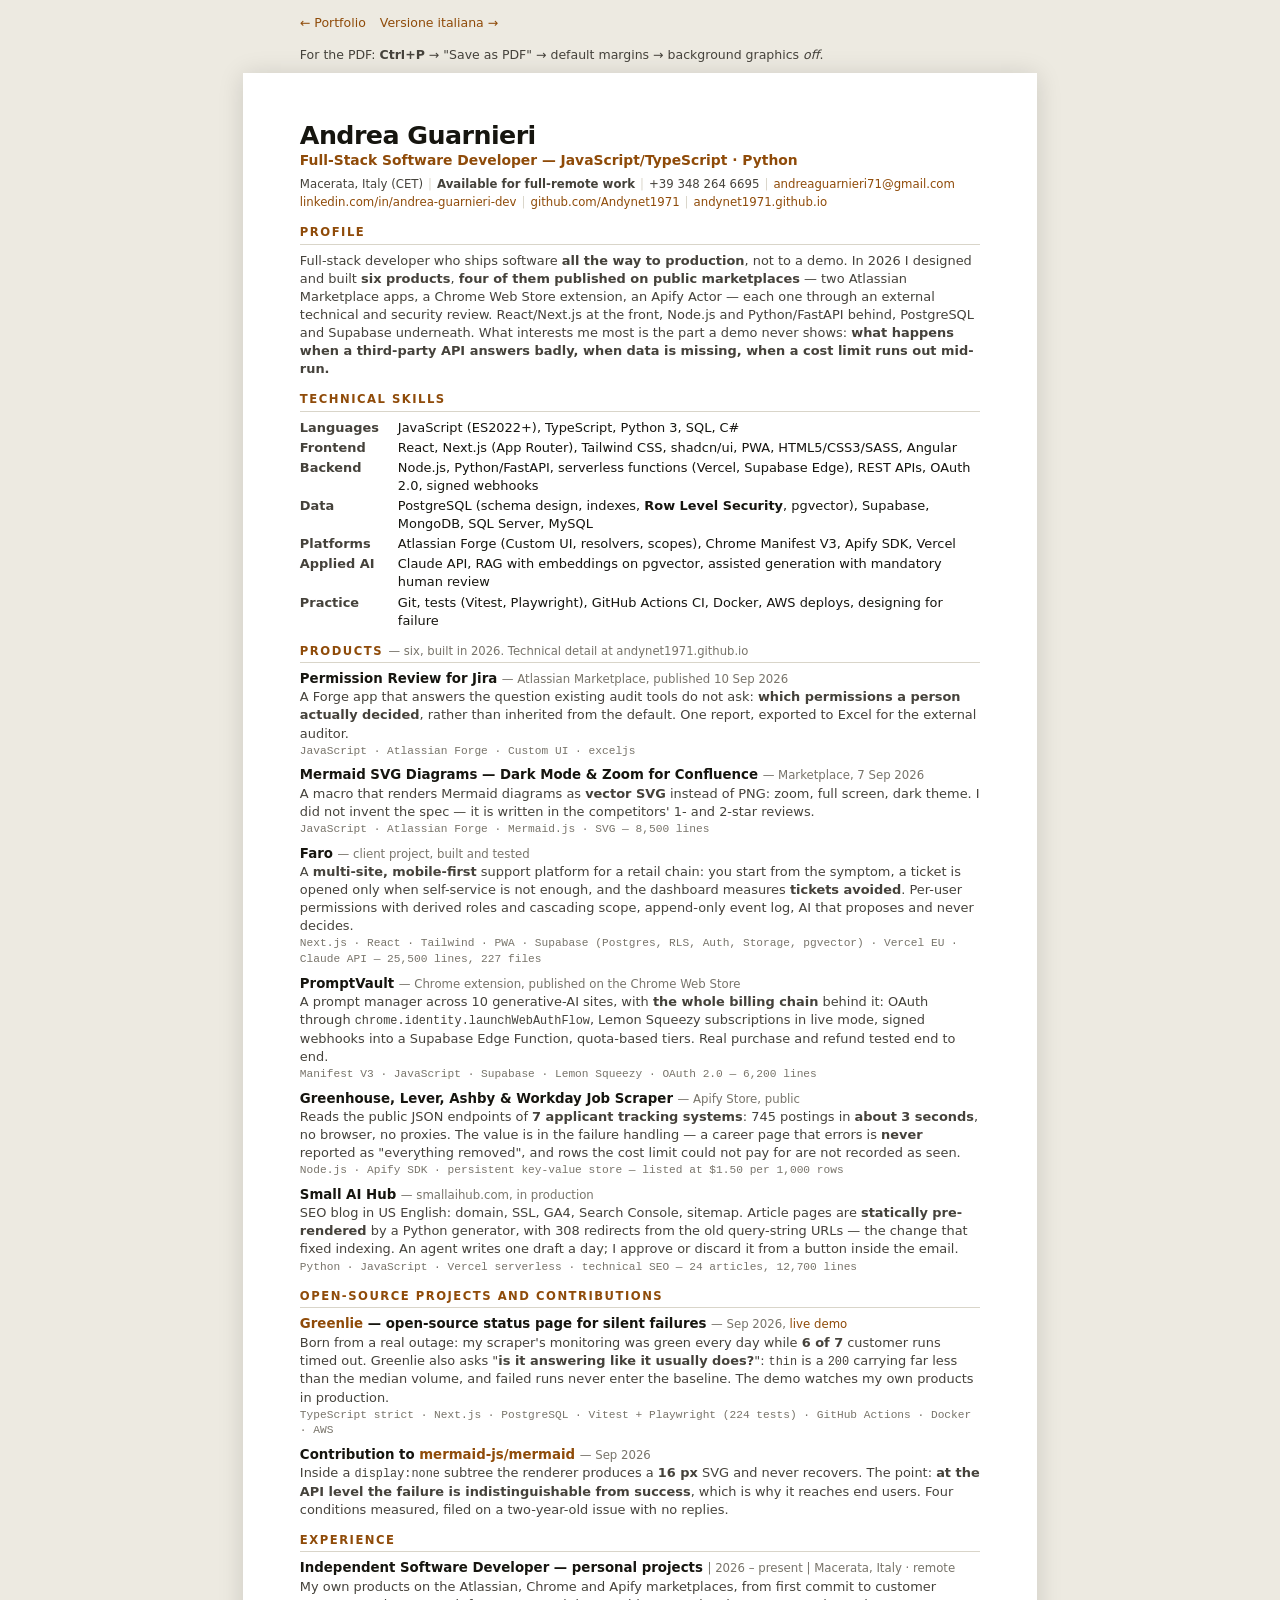
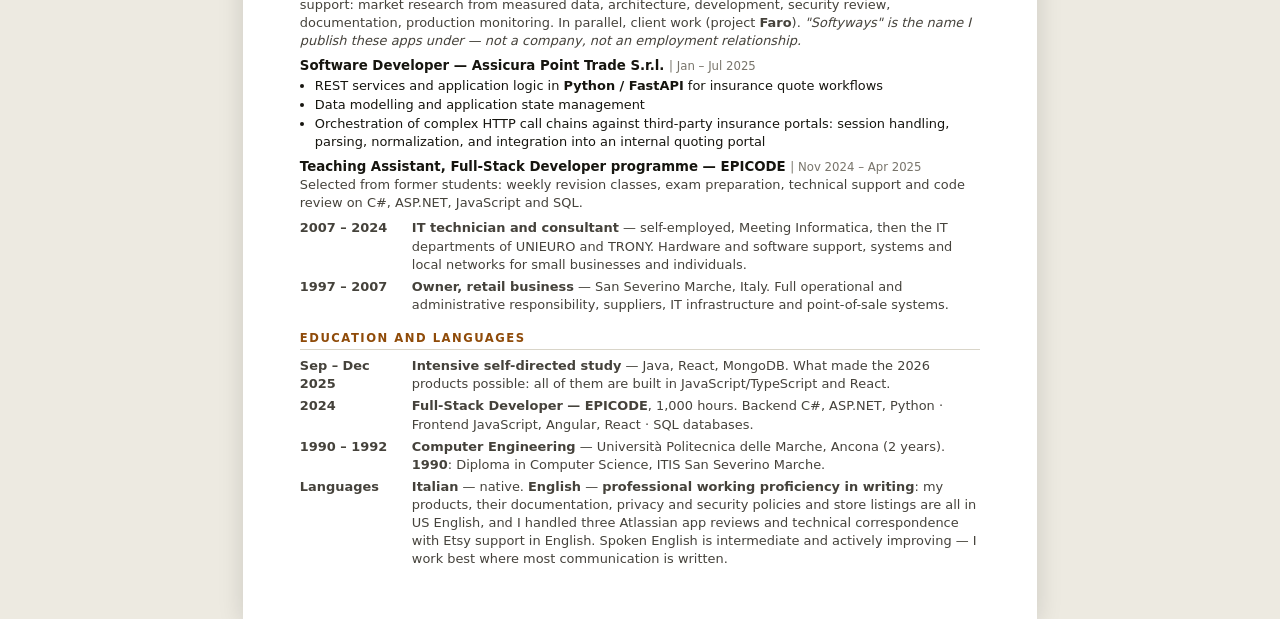
<file: cv-en.html>
<!DOCTYPE html>
<html lang="en">
<head>
<meta charset="utf-8">
<meta name="viewport" content="width=device-width, initial-scale=1">
<title>Andrea Guarnieri — Résumé</title>
<meta name="description" content="Andrea Guarnieri — full-stack developer: JavaScript/TypeScript, Python, React/Next.js, Supabase. Six products built in 2026, four on public marketplaces.">
<link rel="icon" href="data:image/svg+xml,<svg xmlns='http://www.w3.org/2000/svg' viewBox='0 0 100 100'><text y='.9em' font-size='90' font-family='system-ui'>&#x2699;</text></svg>">
<style>
/* Résumé — two A4 pages. Ctrl+P → "Save as PDF".
   Real text, no columns, no layout tables: ATS-readable. */
:root { --ink:#16150f; --soft:#45423b; --faint:#78746a; --line:#d9d5c9; --accent:#8f4b09; --bg:#fff; }
* { box-sizing: border-box; }
body {
  margin: 0; background: #edeae1; color: var(--ink);
  font-family: ui-sans-serif, system-ui, -apple-system, "Segoe UI", Inter, Roboto, Arial, sans-serif;
  font-size: 9.7pt; line-height: 1.4; -webkit-font-smoothing: antialiased;
}
.sheet { background: var(--bg); max-width: 210mm; margin: 0 auto; padding: 13mm 15mm; box-shadow: 0 2px 24px rgba(0,0,0,.14); }
a { color: var(--accent); text-decoration: none; }
a:hover { text-decoration: underline; }

h1 { font-size: 19pt; line-height: 1.05; margin: 0 0 2px; letter-spacing: -.022em; }
.role { font-size: 10.4pt; color: var(--accent); font-weight: 600; margin: 0 0 6px; }
.contact { font-size: 8.8pt; color: var(--soft); margin: 0; line-height: 1.5; }
.sep { color: var(--line); padding: 0 5px; }

h2 { font-size: 8.7pt; letter-spacing: .13em; text-transform: uppercase; color: var(--accent);
     border-bottom: 1.2px solid var(--line); padding-bottom: 3px; margin: 13px 0 7px; }
h2 .hint { text-transform: none; letter-spacing: 0; color: var(--faint); font-weight: 400; }
p { margin: 0 0 5px; }
.lead { color: var(--soft); }
ul { margin: 2px 0 5px; padding-left: 15px; }
li { margin-bottom: 1px; }
strong { font-weight: 650; }
code { font-family: ui-monospace, Menlo, Consolas, monospace; font-size: .92em; }

.row { margin-bottom: 7px; break-inside: avoid; }
.row .t { font-weight: 650; font-size: 10pt; line-height: 1.3; display: block; }
.row .t em { font-weight: 400; font-style: normal; color: var(--faint); font-size: 8.8pt; }
.row p { margin: 1px 0 0; color: var(--soft); }
.row .stack { font-size: 8.4pt; color: var(--faint); font-family: ui-monospace, Menlo, Consolas, monospace; margin-top: 1px; }

dl.grid { display: grid; grid-template-columns: 86px 1fr; gap: 2px 12px; margin: 0; }
dl.grid dt { font-weight: 650; color: var(--soft); }
dl.grid dd { margin: 0; }

.short { display: grid; grid-template-columns: 100px 1fr; gap: 1px 12px; }
.short div { font-weight: 650; color: var(--soft); }
.short p { margin: 0 0 3px; color: var(--soft); }

.bar { max-width: 210mm; margin: 14px auto 10px; padding: 0 15mm; font-size: 9.4pt; color: #45423b; display: flex; gap: 14px; flex-wrap: wrap; }
.bar a { color: #8f4b09; }

@media print {
  body { background: #fff; font-size: 9.8pt; line-height: 1.39; }
  .sheet { box-shadow: none; max-width: none; padding: 0; margin: 0; }
  .bar { display: none; }
  @page { size: A4; margin: 12mm 14mm; }
  h2, .row .t { break-after: avoid; }
  a { color: var(--ink); }
}
</style>
</head>
<body>

<div class="bar">
  <a href="index.html">← Portfolio</a>
  <a href="cv.html">Versione italiana →</a>
  <span>For the PDF: <strong>Ctrl+P</strong> → "Save as PDF" → default margins → background graphics <em>off</em>.</span>
</div>

<div class="sheet">

<h1>Andrea Guarnieri</h1>
<p class="role">Full-Stack Software Developer — JavaScript/TypeScript · Python</p>
<p class="contact">
  Macerata, Italy (CET)<span class="sep">|</span><strong>Available for full-remote work</strong><span class="sep">|</span>+39 348 264 6695<span class="sep">|</span><a href="mailto:andreaguarnieri71@gmail.com">andreaguarnieri71@gmail.com</a><br>
  <a href="https://www.linkedin.com/in/andrea-guarnieri-dev">linkedin.com/in/andrea-guarnieri-dev</a><span class="sep">|</span><a href="https://github.com/Andynet1971">github.com/Andynet1971</a><span class="sep">|</span><a href="https://andynet1971.github.io">andynet1971.github.io</a>
</p>

<h2>Profile</h2>
<p class="lead">Full-stack developer who ships software <strong>all the way to production</strong>, not to a demo. In 2026 I designed and built <strong>six products</strong>, <strong>four of them published on public marketplaces</strong> — two Atlassian Marketplace apps, a Chrome Web Store extension, an Apify Actor — each one through an external technical and security review. React/Next.js at the front, Node.js and Python/FastAPI behind, PostgreSQL and Supabase underneath. What interests me most is the part a demo never shows: <strong>what happens when a third-party API answers badly, when data is missing, when a cost limit runs out mid-run.</strong></p>

<h2>Technical skills</h2>
<dl class="grid">
  <dt>Languages</dt><dd>JavaScript (ES2022+), TypeScript, Python 3, SQL, C#</dd>
  <dt>Frontend</dt><dd>React, Next.js (App Router), Tailwind CSS, shadcn/ui, PWA, HTML5/CSS3/SASS, Angular</dd>
  <dt>Backend</dt><dd>Node.js, Python/FastAPI, serverless functions (Vercel, Supabase Edge), REST APIs, OAuth 2.0, signed webhooks</dd>
  <dt>Data</dt><dd>PostgreSQL (schema design, indexes, <strong>Row Level Security</strong>, pgvector), Supabase, MongoDB, SQL Server, MySQL</dd>
  <dt>Platforms</dt><dd>Atlassian Forge (Custom UI, resolvers, scopes), Chrome Manifest V3, Apify SDK, Vercel</dd>
  <dt>Applied AI</dt><dd>Claude API, RAG with embeddings on pgvector, assisted generation with mandatory human review</dd>
  <dt>Practice</dt><dd>Git, tests (Vitest, Playwright), GitHub Actions CI, Docker, AWS deploys, designing for failure</dd>
</dl>

<h2>Products <span class="hint">— six, built in 2026. Technical detail at andynet1971.github.io</span></h2>

<div class="row">
  <span class="t">Permission Review for Jira <em>— Atlassian Marketplace, published 10 Sep 2026</em></span>
  <p>A Forge app that answers the question existing audit tools do not ask: <strong>which permissions a person actually decided</strong>, rather than inherited from the default. One report, exported to Excel for the external auditor.</p>
  <p class="stack">JavaScript · Atlassian Forge · Custom UI · exceljs</p>
</div>

<div class="row">
  <span class="t">Mermaid SVG Diagrams — Dark Mode &amp; Zoom for Confluence <em>— Marketplace, 7 Sep 2026</em></span>
  <p>A macro that renders Mermaid diagrams as <strong>vector SVG</strong> instead of PNG: zoom, full screen, dark theme. I did not invent the spec — it is written in the competitors' 1- and 2-star reviews.</p>
  <p class="stack">JavaScript · Atlassian Forge · Mermaid.js · SVG — 8,500 lines</p>
</div>

<div class="row">
  <span class="t">Faro <em>— client project, built and tested</em></span>
  <p>A <strong>multi-site, mobile-first</strong> support platform for a retail chain: you start from the symptom, a ticket is opened only when self-service is not enough, and the dashboard measures <strong>tickets avoided</strong>. Per-user permissions with derived roles and cascading scope, append-only event log, AI that proposes and never decides.</p>
  <p class="stack">Next.js · React · Tailwind · PWA · Supabase (Postgres, RLS, Auth, Storage, pgvector) · Vercel EU · Claude API — 25,500 lines, 227 files</p>
</div>

<div class="row">
  <span class="t">PromptVault <em>— Chrome extension, published on the Chrome Web Store</em></span>
  <p>A prompt manager across 10 generative-AI sites, with <strong>the whole billing chain</strong> behind it: OAuth through <code>chrome.identity.launchWebAuthFlow</code>, Lemon Squeezy subscriptions in live mode, signed webhooks into a Supabase Edge Function, quota-based tiers. Real purchase and refund tested end to end.</p>
  <p class="stack">Manifest V3 · JavaScript · Supabase · Lemon Squeezy · OAuth 2.0 — 6,200 lines</p>
</div>

<div class="row">
  <span class="t">Greenhouse, Lever, Ashby &amp; Workday Job Scraper <em>— Apify Store, public</em></span>
  <p>Reads the public JSON endpoints of <strong>7 applicant tracking systems</strong>: 745 postings in <strong>about 3 seconds</strong>, no browser, no proxies. The value is in the failure handling — a career page that errors is <strong>never</strong> reported as "everything removed", and rows the cost limit could not pay for are not recorded as seen.</p>
  <p class="stack">Node.js · Apify SDK · persistent key-value store — listed at $1.50 per 1,000 rows</p>
</div>

<div class="row">
  <span class="t">Small AI Hub <em>— smallaihub.com, in production</em></span>
  <p>SEO blog in US English: domain, SSL, GA4, Search Console, sitemap. Article pages are <strong>statically pre-rendered</strong> by a Python generator, with 308 redirects from the old query-string URLs — the change that fixed indexing. An agent writes one draft a day; I approve or discard it from a button inside the email.</p>
  <p class="stack">Python · JavaScript · Vercel serverless · technical SEO — 24 articles, 12,700 lines</p>
</div>

<h2>Open-source projects and contributions</h2>

<div class="row">
  <span class="t"><a href="https://github.com/Andynet1971/greenlie">Greenlie</a> — open-source status page for silent failures <em>— Sep 2026, <a href="https://greenlie.18-159-116-161.sslip.io">live demo</a></em></span>
  <p>Born from a real outage: my scraper's monitoring was green every day while <strong>6 of 7</strong> customer runs timed out. Greenlie also asks "<strong>is it answering like it usually does?</strong>": <code>thin</code> is a <code>200</code> carrying far less than the median volume, and failed runs never enter the baseline. The demo watches my own products in production.</p>
  <p class="stack">TypeScript strict · Next.js · PostgreSQL · Vitest + Playwright (224 tests) · GitHub Actions · Docker · AWS</p>
</div>

<div class="row">
  <span class="t">Contribution to <a href="https://github.com/mermaid-js/mermaid/issues/5676">mermaid-js/mermaid</a> <em>— Sep 2026</em></span>
  <p>Inside a <code>display:none</code> subtree the renderer produces a <strong>16 px</strong> SVG and never recovers. The point: <strong>at the API level the failure is indistinguishable from success</strong>, which is why it reaches end users. Four conditions measured, filed on a two-year-old issue with no replies.</p>
</div>

<h2>Experience</h2>

<div class="row">
  <span class="t">Independent Software Developer — personal projects <em>| 2026 – present | Macerata, Italy · remote</em></span>
  <p>My own products on the Atlassian, Chrome and Apify marketplaces, from first commit to customer support: market research from measured data, architecture, development, security review, documentation, production monitoring. In parallel, client work (project <strong>Faro</strong>). <em>"Softyways" is the name I publish these apps under — not a company, not an employment relationship.</em></p>
</div>

<div class="row">
  <span class="t">Software Developer — Assicura Point Trade S.r.l. <em>| Jan – Jul 2025</em></span>
  <ul>
    <li>REST services and application logic in <strong>Python / FastAPI</strong> for insurance quote workflows</li>
    <li>Data modelling and application state management</li>
    <li>Orchestration of complex HTTP call chains against third-party insurance portals: session handling, parsing, normalization, and integration into an internal quoting portal</li>
  </ul>
</div>

<div class="row">
  <span class="t">Teaching Assistant, Full-Stack Developer programme — EPICODE <em>| Nov 2024 – Apr 2025</em></span>
  <p>Selected from former students: weekly revision classes, exam preparation, technical support and code review on C#, ASP.NET, JavaScript and SQL.</p>
</div>

<div class="short">
  <div>2007 – 2024</div><p><strong>IT technician and consultant</strong> — self-employed, Meeting Informatica, then the IT departments of UNIEURO and TRONY. Hardware and software support, systems and local networks for small businesses and individuals.</p>
  <div>1997 – 2007</div><p><strong>Owner, retail business</strong> — San Severino Marche, Italy. Full operational and administrative responsibility, suppliers, IT infrastructure and point-of-sale systems.</p>
</div>

<h2>Education and languages</h2>
<div class="short">
  <div>Sep – Dec 2025</div><p><strong>Intensive self-directed study</strong> — Java, React, MongoDB. What made the 2026 products possible: all of them are built in JavaScript/TypeScript and React.</p>
  <div>2024</div><p><strong>Full-Stack Developer — EPICODE</strong>, 1,000 hours. Backend C#, ASP.NET, Python · Frontend JavaScript, Angular, React · SQL databases.</p>
  <div>1990 – 1992</div><p><strong>Computer Engineering</strong> — Università Politecnica delle Marche, Ancona (2 years). <strong>1990</strong>: Diploma in Computer Science, ITIS San Severino Marche.</p>
  <div>Languages</div><p><strong>Italian</strong> — native. <strong>English</strong> — <strong>professional working proficiency in writing</strong>: my products, their documentation, privacy and security policies and store listings are all in US English, and I handled three Atlassian app reviews and technical correspondence with Etsy support in English. Spoken English is intermediate and actively improving — I work best where most communication is written.</p>
</div>

</div>
<script data-goatcounter="https://andynet1971.goatcounter.com/count" async src="https://gc.zgo.at/count.js"></script>
</body>
</html>
</file>
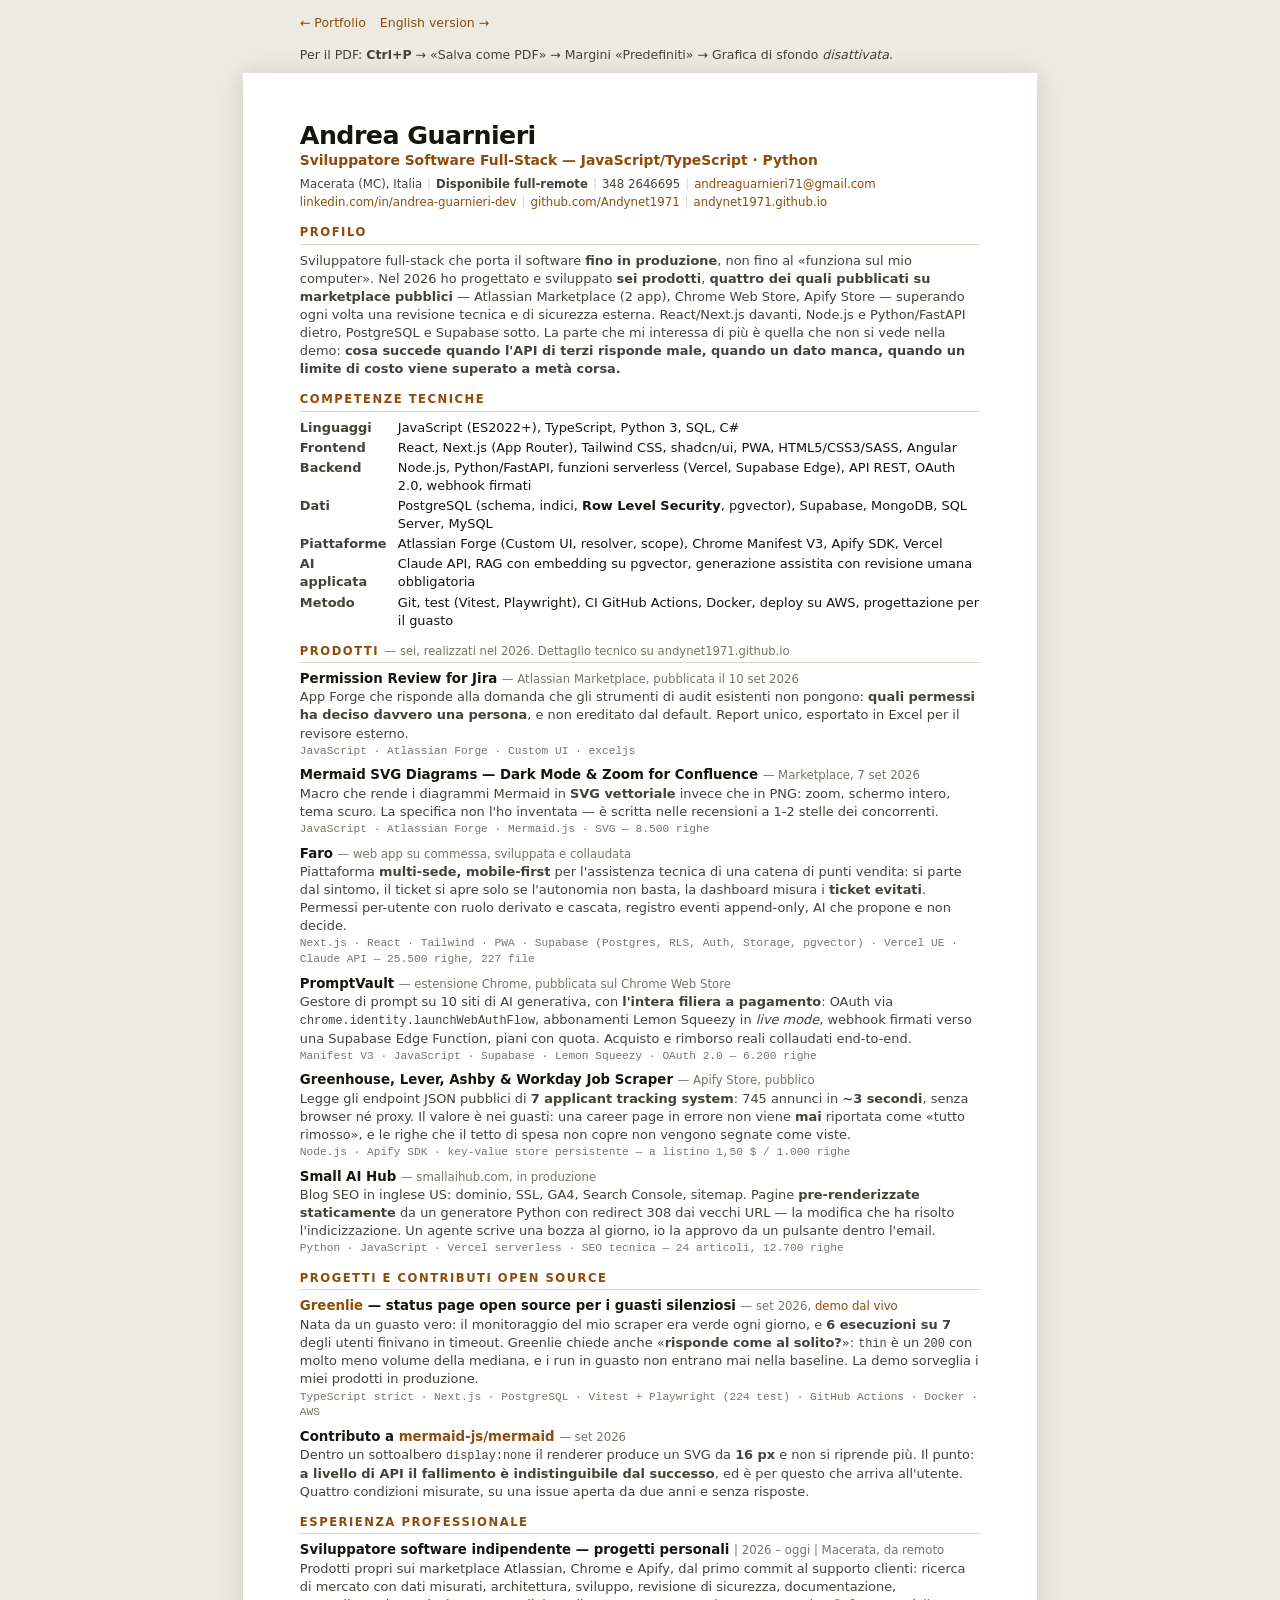
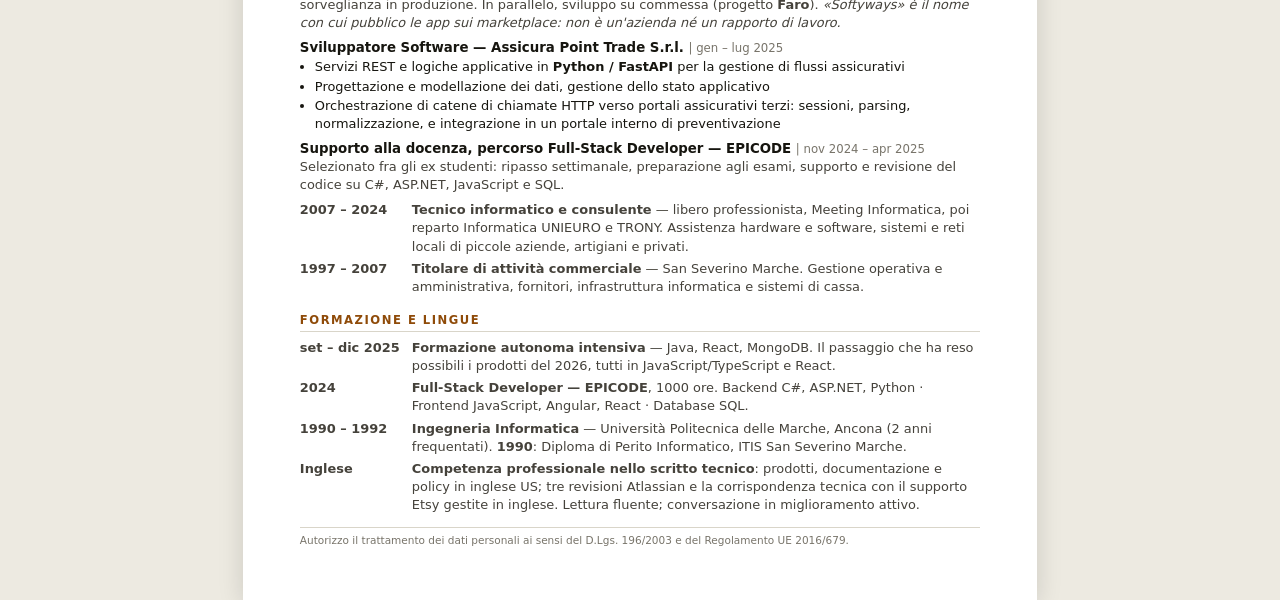
<file: cv.html>
<!DOCTYPE html>
<html lang="it">
<head>
<meta charset="utf-8">
<meta name="viewport" content="width=device-width, initial-scale=1">
<title>Andrea Guarnieri — Curriculum Vitae</title>
<meta name="description" content="Curriculum di Andrea Guarnieri, sviluppatore software full-stack: JavaScript/TypeScript, Python, React/Next.js, Supabase.">
<link rel="icon" href="data:image/svg+xml,<svg xmlns='http://www.w3.org/2000/svg' viewBox='0 0 100 100'><text y='.9em' font-size='90' font-family='system-ui'>&#x2699;</text></svg>">
<style>
/* CV — due pagine A4. Ctrl+P → «Salva come PDF».
   Testo vero, niente colonne, niente tabelle di layout: leggibile dagli ATS. */
:root { --ink:#16150f; --soft:#45423b; --faint:#78746a; --line:#d9d5c9; --accent:#8f4b09; --bg:#fff; }
* { box-sizing: border-box; }
body {
  margin: 0; background: #edeae1; color: var(--ink);
  font-family: ui-sans-serif, system-ui, -apple-system, "Segoe UI", Inter, Roboto, Arial, sans-serif;
  font-size: 9.7pt; line-height: 1.4; -webkit-font-smoothing: antialiased;
}
.sheet { background: var(--bg); max-width: 210mm; margin: 0 auto; padding: 13mm 15mm; box-shadow: 0 2px 24px rgba(0,0,0,.14); }
a { color: var(--accent); text-decoration: none; }
a:hover { text-decoration: underline; }

h1 { font-size: 19pt; line-height: 1.05; margin: 0 0 2px; letter-spacing: -.022em; }
.role { font-size: 10.4pt; color: var(--accent); font-weight: 600; margin: 0 0 6px; }
.contact { font-size: 8.8pt; color: var(--soft); margin: 0; line-height: 1.5; }
.sep { color: var(--line); padding: 0 5px; }

h2 { font-size: 8.7pt; letter-spacing: .13em; text-transform: uppercase; color: var(--accent);
     border-bottom: 1.2px solid var(--line); padding-bottom: 3px; margin: 13px 0 7px; }
h2 .hint { text-transform: none; letter-spacing: 0; color: var(--faint); font-weight: 400; }
p { margin: 0 0 5px; }
.lead { color: var(--soft); }
ul { margin: 2px 0 5px; padding-left: 15px; }
li { margin-bottom: 1px; }
strong { font-weight: 650; }
code { font-family: ui-monospace, Menlo, Consolas, monospace; font-size: .92em; }

.row { margin-bottom: 7px; break-inside: avoid; }
.row .t { font-weight: 650; font-size: 10pt; line-height: 1.3; display: block; }
.row .t em { font-weight: 400; font-style: normal; color: var(--faint); font-size: 8.8pt; }
.row p { margin: 1px 0 0; color: var(--soft); }
.row .stack { font-size: 8.4pt; color: var(--faint); font-family: ui-monospace, Menlo, Consolas, monospace; margin-top: 1px; }

dl.grid { display: grid; grid-template-columns: 86px 1fr; gap: 2px 12px; margin: 0; }
dl.grid dt { font-weight: 650; color: var(--soft); }
dl.grid dd { margin: 0; }

.short { display: grid; grid-template-columns: 100px 1fr; gap: 1px 12px; }
.short div { font-weight: 650; color: var(--soft); }
.short p { margin: 0 0 3px; color: var(--soft); }

.privacy { font-size: 7.9pt; color: var(--faint); margin-top: 10px; border-top: 1px solid var(--line); padding-top: 5px; }
.bar { max-width: 210mm; margin: 14px auto 10px; padding: 0 15mm; font-size: 9.4pt; color: #45423b; display: flex; gap: 14px; flex-wrap: wrap; }
.bar a { color: #8f4b09; }

@media print {
  body { background: #fff; font-size: 9.8pt; line-height: 1.39; }
  .sheet { box-shadow: none; max-width: none; padding: 0; margin: 0; }
  .bar { display: none; }
  @page { size: A4; margin: 12mm 14mm; }
  h2, .row .t { break-after: avoid; }
  a { color: var(--ink); }
}
</style>
</head>
<body>

<div class="bar">
  <a href="index.html">← Portfolio</a>
  <a href="cv-en.html">English version →</a>
  <span>Per il PDF: <strong>Ctrl+P</strong> → «Salva come PDF» → Margini «Predefiniti» → Grafica di sfondo <em>disattivata</em>.</span>
</div>

<div class="sheet">

<h1>Andrea Guarnieri</h1>
<p class="role">Sviluppatore Software Full-Stack — JavaScript/TypeScript · Python</p>
<p class="contact">
  Macerata (MC), Italia<span class="sep">|</span><strong>Disponibile full-remote</strong><span class="sep">|</span>348 2646695<span class="sep">|</span><a href="mailto:andreaguarnieri71@gmail.com">andreaguarnieri71@gmail.com</a><br>
  <a href="https://www.linkedin.com/in/andrea-guarnieri-dev">linkedin.com/in/andrea-guarnieri-dev</a><span class="sep">|</span><a href="https://github.com/Andynet1971">github.com/Andynet1971</a><span class="sep">|</span><a href="https://andynet1971.github.io">andynet1971.github.io</a>
</p>

<h2>Profilo</h2>
<p class="lead">Sviluppatore full-stack che porta il software <strong>fino in produzione</strong>, non fino al «funziona sul mio computer». Nel 2026 ho progettato e sviluppato <strong>sei prodotti</strong>, <strong>quattro dei quali pubblicati su marketplace pubblici</strong> — Atlassian Marketplace (2 app), Chrome Web Store, Apify Store — superando ogni volta una revisione tecnica e di sicurezza esterna. React/Next.js davanti, Node.js e Python/FastAPI dietro, PostgreSQL e Supabase sotto. La parte che mi interessa di più è quella che non si vede nella demo: <strong>cosa succede quando l'API di terzi risponde male, quando un dato manca, quando un limite di costo viene superato a metà corsa.</strong></p>

<h2>Competenze tecniche</h2>
<dl class="grid">
  <dt>Linguaggi</dt><dd>JavaScript (ES2022+), TypeScript, Python 3, SQL, C#</dd>
  <dt>Frontend</dt><dd>React, Next.js (App Router), Tailwind CSS, shadcn/ui, PWA, HTML5/CSS3/SASS, Angular</dd>
  <dt>Backend</dt><dd>Node.js, Python/FastAPI, funzioni serverless (Vercel, Supabase Edge), API REST, OAuth 2.0, webhook firmati</dd>
  <dt>Dati</dt><dd>PostgreSQL (schema, indici, <strong>Row Level Security</strong>, pgvector), Supabase, MongoDB, SQL Server, MySQL</dd>
  <dt>Piattaforme</dt><dd>Atlassian Forge (Custom UI, resolver, scope), Chrome Manifest V3, Apify SDK, Vercel</dd>
  <dt>AI applicata</dt><dd>Claude API, RAG con embedding su pgvector, generazione assistita con revisione umana obbligatoria</dd>
  <dt>Metodo</dt><dd>Git, test (Vitest, Playwright), CI GitHub Actions, Docker, deploy su AWS, progettazione per il guasto</dd>
</dl>

<h2>Prodotti <span class="hint">— sei, realizzati nel 2026. Dettaglio tecnico su andynet1971.github.io</span></h2>

<div class="row">
  <span class="t">Permission Review for Jira <em>— Atlassian Marketplace, pubblicata il 10 set 2026</em></span>
  <p>App Forge che risponde alla domanda che gli strumenti di audit esistenti non pongono: <strong>quali permessi ha deciso davvero una persona</strong>, e non ereditato dal default. Report unico, esportato in Excel per il revisore esterno.</p>
  <p class="stack">JavaScript · Atlassian Forge · Custom UI · exceljs</p>
</div>

<div class="row">
  <span class="t">Mermaid SVG Diagrams — Dark Mode &amp; Zoom for Confluence <em>— Marketplace, 7 set 2026</em></span>
  <p>Macro che rende i diagrammi Mermaid in <strong>SVG vettoriale</strong> invece che in PNG: zoom, schermo intero, tema scuro. La specifica non l'ho inventata — è scritta nelle recensioni a 1-2 stelle dei concorrenti.</p>
  <p class="stack">JavaScript · Atlassian Forge · Mermaid.js · SVG — 8.500 righe</p>
</div>

<div class="row">
  <span class="t">Faro <em>— web app su commessa, sviluppata e collaudata</em></span>
  <p>Piattaforma <strong>multi-sede, mobile-first</strong> per l'assistenza tecnica di una catena di punti vendita: si parte dal sintomo, il ticket si apre solo se l'autonomia non basta, la dashboard misura i <strong>ticket evitati</strong>. Permessi per-utente con ruolo derivato e cascata, registro eventi append-only, AI che propone e non decide.</p>
  <p class="stack">Next.js · React · Tailwind · PWA · Supabase (Postgres, RLS, Auth, Storage, pgvector) · Vercel UE · Claude API — 25.500 righe, 227 file</p>
</div>

<div class="row">
  <span class="t">PromptVault <em>— estensione Chrome, pubblicata sul Chrome Web Store</em></span>
  <p>Gestore di prompt su 10 siti di AI generativa, con <strong>l'intera filiera a pagamento</strong>: OAuth via <code>chrome.identity.launchWebAuthFlow</code>, abbonamenti Lemon Squeezy in <em>live mode</em>, webhook firmati verso una Supabase Edge Function, piani con quota. Acquisto e rimborso reali collaudati end-to-end.</p>
  <p class="stack">Manifest V3 · JavaScript · Supabase · Lemon Squeezy · OAuth 2.0 — 6.200 righe</p>
</div>

<div class="row">
  <span class="t">Greenhouse, Lever, Ashby &amp; Workday Job Scraper <em>— Apify Store, pubblico</em></span>
  <p>Legge gli endpoint JSON pubblici di <strong>7 applicant tracking system</strong>: 745 annunci in <strong>~3 secondi</strong>, senza browser né proxy. Il valore è nei guasti: una career page in errore non viene <strong>mai</strong> riportata come «tutto rimosso», e le righe che il tetto di spesa non copre non vengono segnate come viste.</p>
  <p class="stack">Node.js · Apify SDK · key-value store persistente — a listino 1,50 $ / 1.000 righe</p>
</div>

<div class="row">
  <span class="t">Small AI Hub <em>— smallaihub.com, in produzione</em></span>
  <p>Blog SEO in inglese US: dominio, SSL, GA4, Search Console, sitemap. Pagine <strong>pre-renderizzate staticamente</strong> da un generatore Python con redirect 308 dai vecchi URL — la modifica che ha risolto l'indicizzazione. Un agente scrive una bozza al giorno, io la approvo da un pulsante dentro l'email.</p>
  <p class="stack">Python · JavaScript · Vercel serverless · SEO tecnica — 24 articoli, 12.700 righe</p>
</div>

<h2>Progetti e contributi open source</h2>

<div class="row">
  <span class="t"><a href="https://github.com/Andynet1971/greenlie">Greenlie</a> — status page open source per i guasti silenziosi <em>— set 2026, <a href="https://greenlie.18-159-116-161.sslip.io">demo dal vivo</a></em></span>
  <p>Nata da un guasto vero: il monitoraggio del mio scraper era verde ogni giorno, e <strong>6 esecuzioni su 7</strong> degli utenti finivano in timeout. Greenlie chiede anche «<strong>risponde come al solito?</strong>»: <code>thin</code> è un <code>200</code> con molto meno volume della mediana, e i run in guasto non entrano mai nella baseline. La demo sorveglia i miei prodotti in produzione.</p>
  <p class="stack">TypeScript strict · Next.js · PostgreSQL · Vitest + Playwright (224 test) · GitHub Actions · Docker · AWS</p>
</div>

<div class="row">
  <span class="t">Contributo a <a href="https://github.com/mermaid-js/mermaid/issues/5676">mermaid-js/mermaid</a> <em>— set 2026</em></span>
  <p>Dentro un sottoalbero <code>display:none</code> il renderer produce un SVG da <strong>16 px</strong> e non si riprende più. Il punto: <strong>a livello di API il fallimento è indistinguibile dal successo</strong>, ed è per questo che arriva all'utente. Quattro condizioni misurate, su una issue aperta da due anni e senza risposte.</p>
</div>

<h2>Esperienza professionale</h2>

<div class="row">
  <span class="t">Sviluppatore software indipendente — progetti personali <em>| 2026 – oggi | Macerata, da remoto</em></span>
  <p>Prodotti propri sui marketplace Atlassian, Chrome e Apify, dal primo commit al supporto clienti: ricerca di mercato con dati misurati, architettura, sviluppo, revisione di sicurezza, documentazione, sorveglianza in produzione. In parallelo, sviluppo su commessa (progetto <strong>Faro</strong>). <em>«Softyways» è il nome con cui pubblico le app sui marketplace: non è un'azienda né un rapporto di lavoro.</em></p>
</div>

<div class="row">
  <span class="t">Sviluppatore Software — Assicura Point Trade S.r.l. <em>| gen – lug 2025</em></span>
  <ul>
    <li>Servizi REST e logiche applicative in <strong>Python / FastAPI</strong> per la gestione di flussi assicurativi</li>
    <li>Progettazione e modellazione dei dati, gestione dello stato applicativo</li>
    <li>Orchestrazione di catene di chiamate HTTP verso portali assicurativi terzi: sessioni, parsing, normalizzazione, e integrazione in un portale interno di preventivazione</li>
  </ul>
</div>

<div class="row">
  <span class="t">Supporto alla docenza, percorso Full-Stack Developer — EPICODE <em>| nov 2024 – apr 2025</em></span>
  <p>Selezionato fra gli ex studenti: ripasso settimanale, preparazione agli esami, supporto e revisione del codice su C#, ASP.NET, JavaScript e SQL.</p>
</div>

<div class="short">
  <div>2007 – 2024</div><p><strong>Tecnico informatico e consulente</strong> — libero professionista, Meeting Informatica, poi reparto Informatica UNIEURO e TRONY. Assistenza hardware e software, sistemi e reti locali di piccole aziende, artigiani e privati.</p>
  <div>1997 – 2007</div><p><strong>Titolare di attività commerciale</strong> — San Severino Marche. Gestione operativa e amministrativa, fornitori, infrastruttura informatica e sistemi di cassa.</p>
</div>

<h2>Formazione e lingue</h2>
<div class="short">
  <div>set – dic 2025</div><p><strong>Formazione autonoma intensiva</strong> — Java, React, MongoDB. Il passaggio che ha reso possibili i prodotti del 2026, tutti in JavaScript/TypeScript e React.</p>
  <div>2024</div><p><strong>Full-Stack Developer — EPICODE</strong>, 1000 ore. Backend C#, ASP.NET, Python · Frontend JavaScript, Angular, React · Database SQL.</p>
  <div>1990 – 1992</div><p><strong>Ingegneria Informatica</strong> — Università Politecnica delle Marche, Ancona (2 anni frequentati). <strong>1990</strong>: Diploma di Perito Informatico, ITIS San Severino Marche.</p>
  <div>Inglese</div><p><strong>Competenza professionale nello scritto tecnico</strong>: prodotti, documentazione e policy in inglese US; tre revisioni Atlassian e la corrispondenza tecnica con il supporto Etsy gestite in inglese. Lettura fluente; conversazione in miglioramento attivo.</p>
</div>

<p class="privacy">Autorizzo il trattamento dei dati personali ai sensi del D.Lgs. 196/2003 e del Regolamento UE 2016/679.</p>

</div>
<script data-goatcounter="https://andynet1971.goatcounter.com/count" async src="https://gc.zgo.at/count.js"></script>
</body>
</html>
</file>
